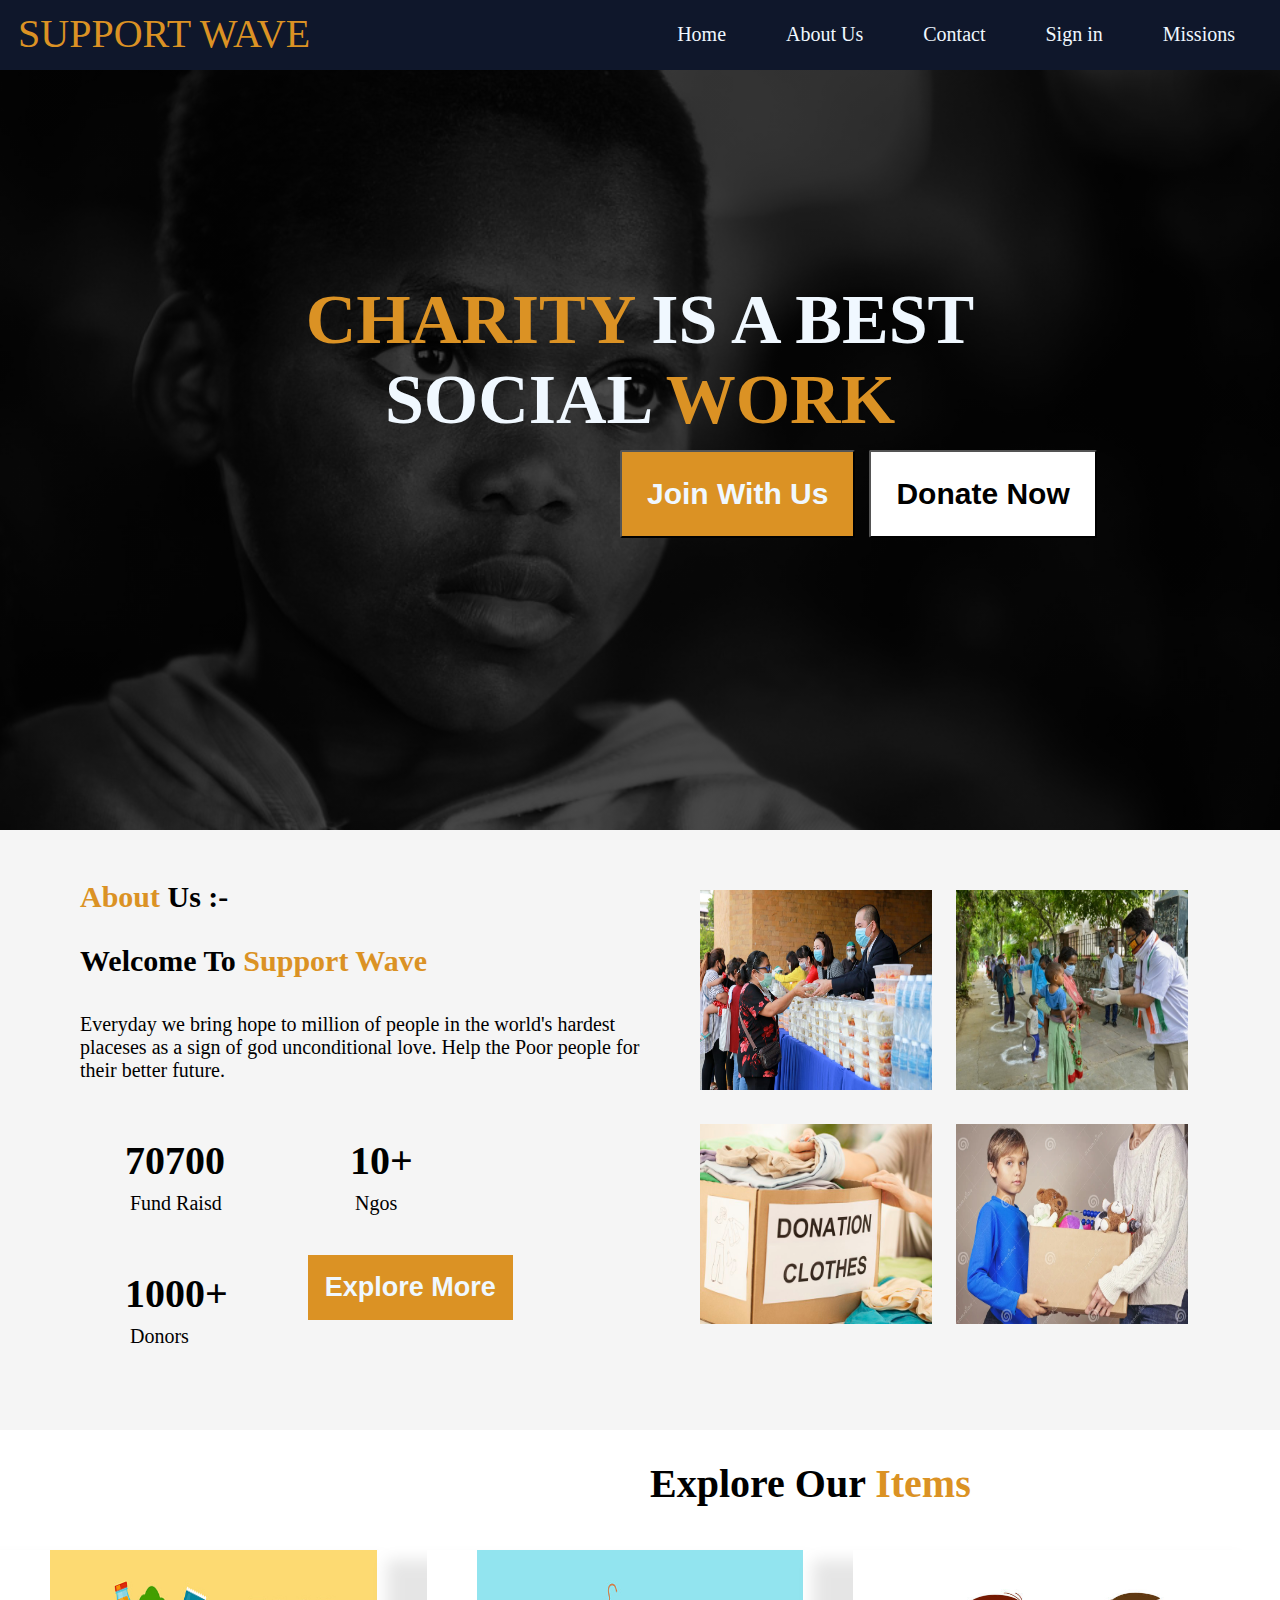
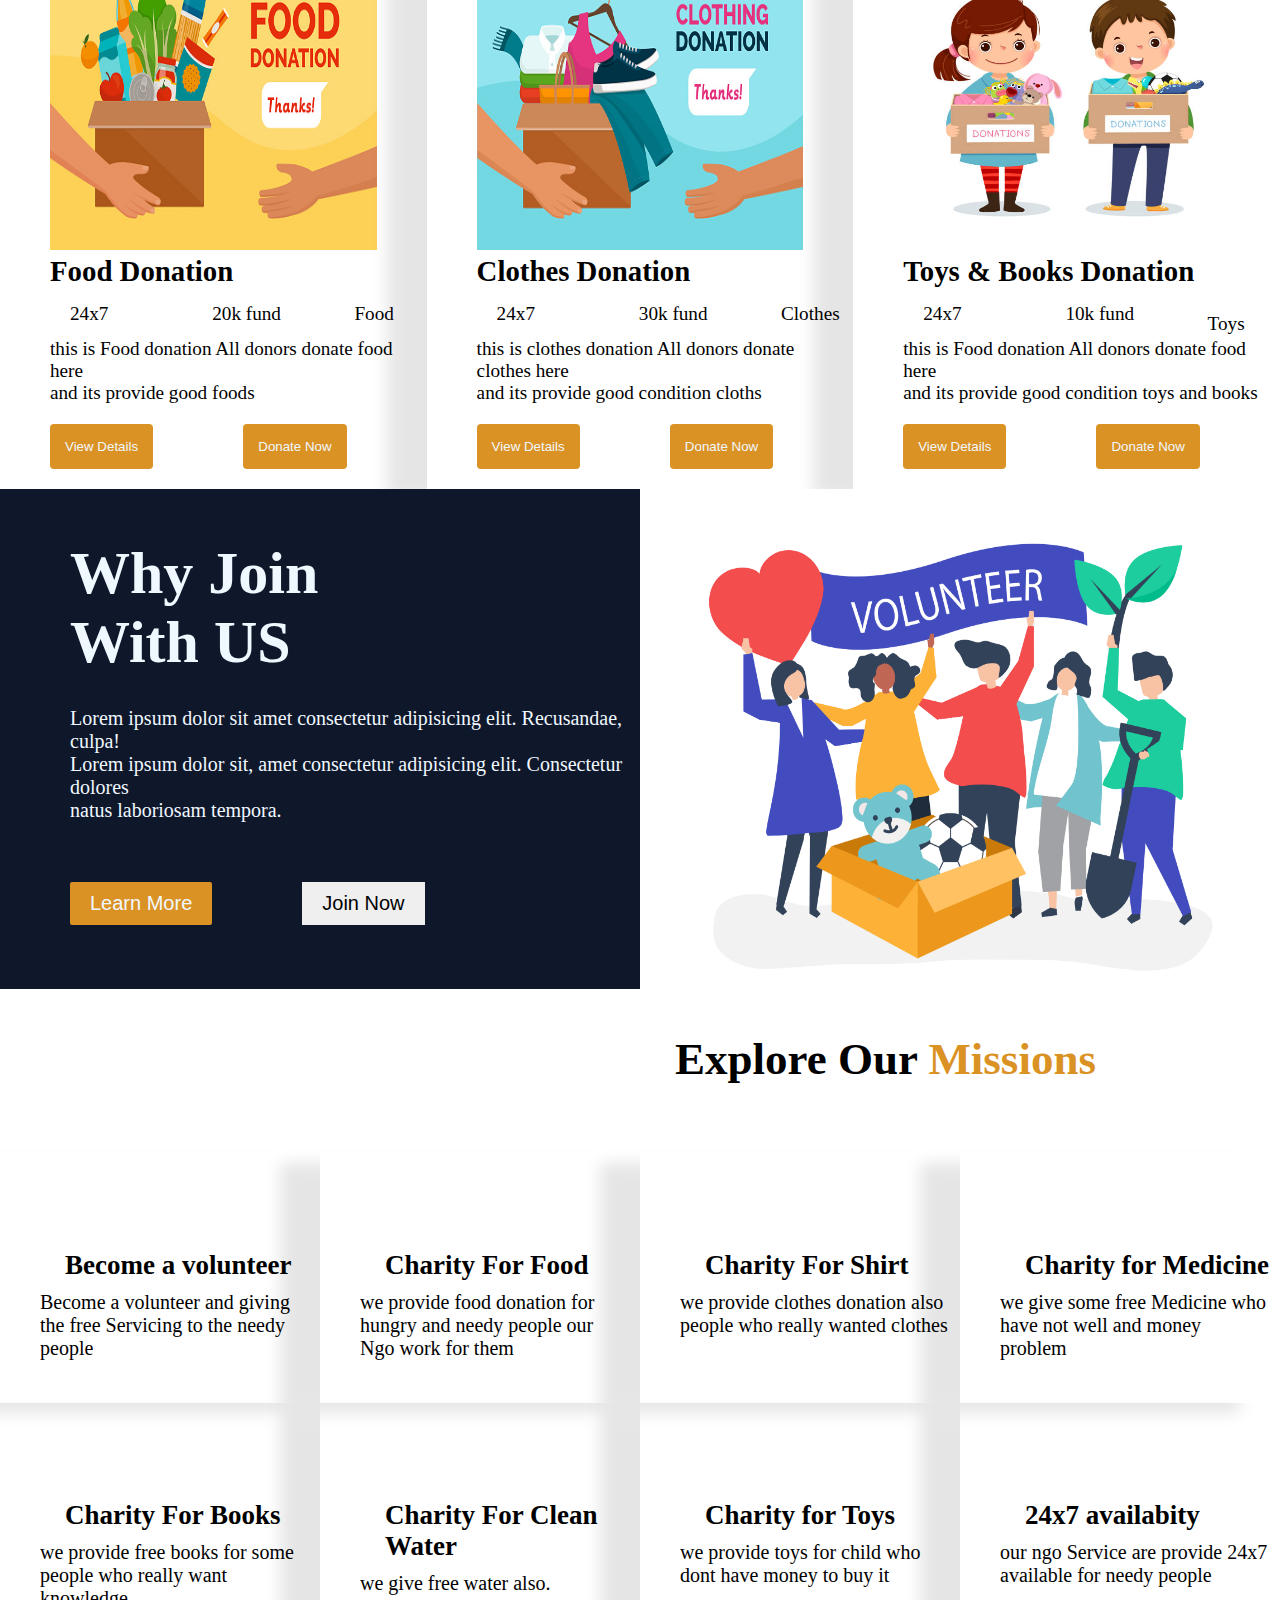
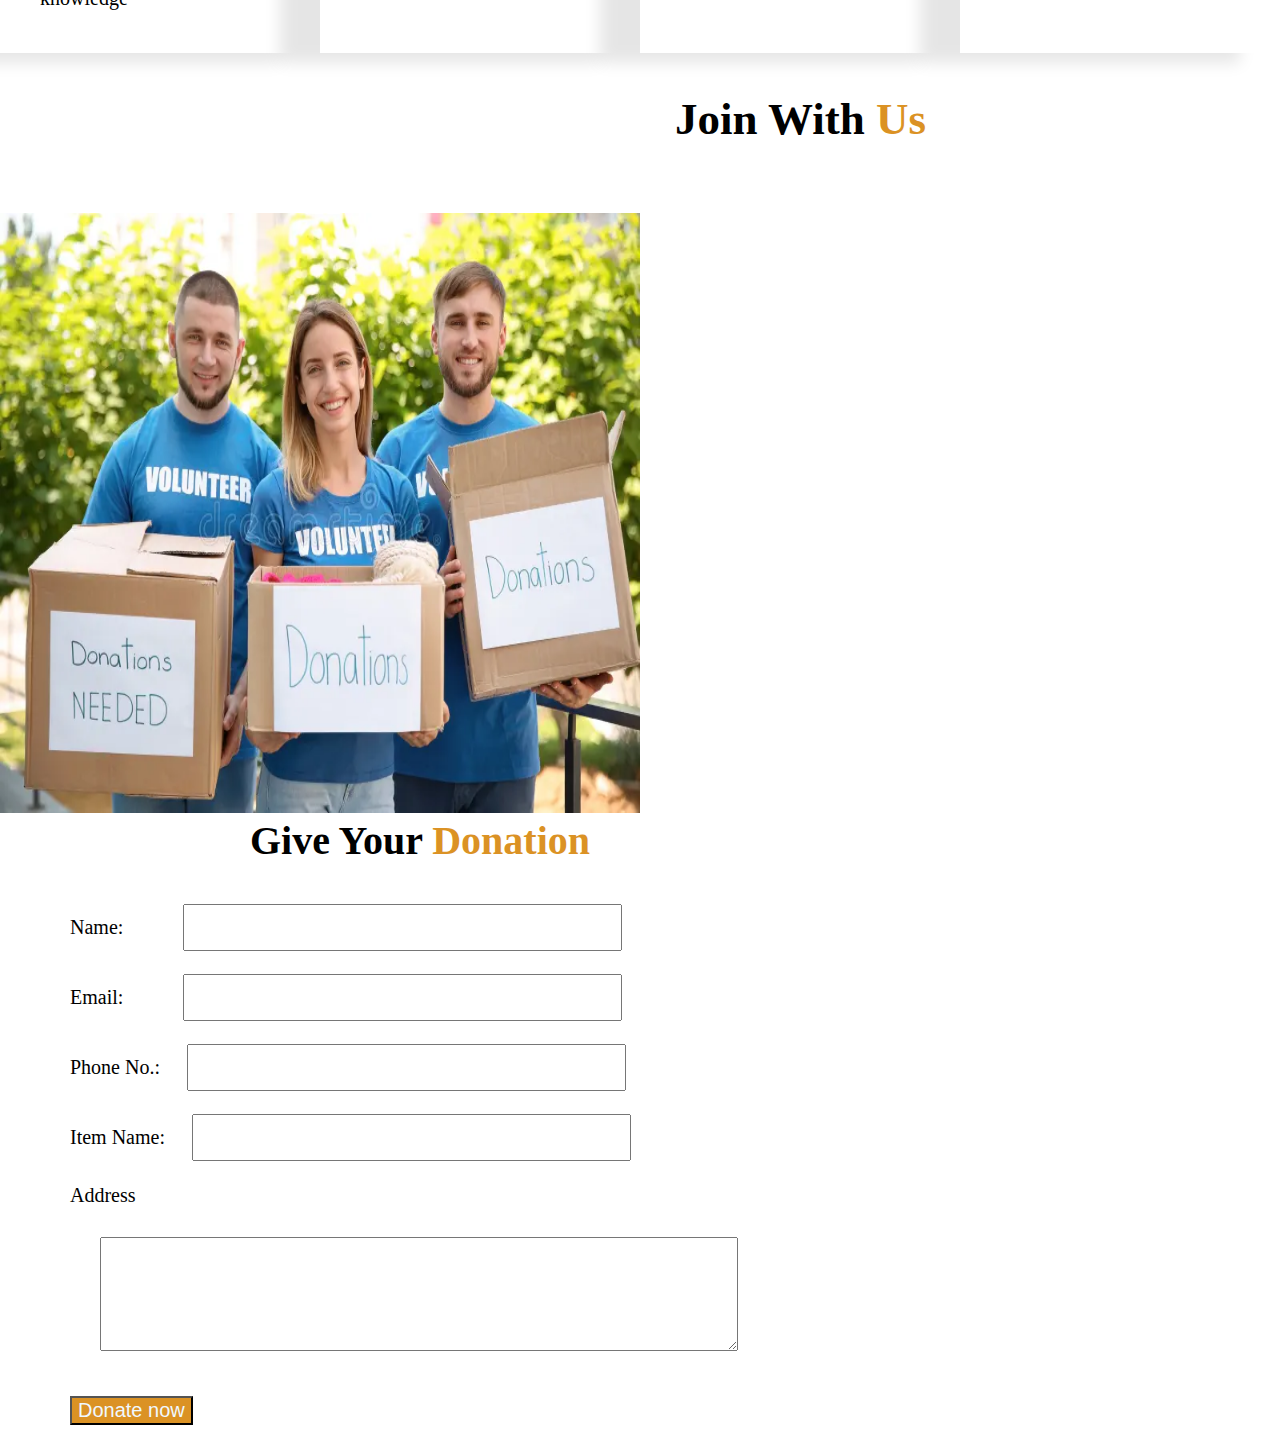
<file: index.html>
<!DOCTYPE html>
<html lang="en">
<head>
    <meta charset="UTF-8">
    <meta name="viewport" content="width=device-width, initial-scale=1.0">
    <title>Document</title>
    <link rel="stylesheet" href="https://cdnjs.cloudflare.com/ajax/libs/font-awesome/6.4.0/css/all.min.css" integrity="sha512-iecdLmaskl7CVkqkXNQ/ZH/XLlvWZOJyj7Yy7tcenmpD1ypASozpmT/E0iPtmFIB46ZmdtAc9eNBvH0H/ZpiBw==" crossorigin="anonymous" referrerpolicy="no-referrer" />
  
    <link rel="stylesheet" href="style.css">
</head>
<body>
    <nav>    <ul>
              <a href="http://127.0.0.1:5500/Services.html"><li>Missions</li></a>
              <a href="http://127.0.0.1:5500/booking.html"><li>Sign in</li></a>
                <a href="http://127.0.0.1:5500/contact.html"><li>Contact</li></a>
                <a href="http://127.0.0.1:5500/about.html"><li>About Us</li></a>
                <a href="http://127.0.0.1:5500/index.html"><li>Home</li> </a>       
            </ul>
            <p>SUPPORT WAVE</p>
        </nav>
   <header>
    <div class="container">
        <p><SPAN style="color:  rgb(219, 146, 36);">CHARITY</SPAN> IS A BEST<br>SOCIAL <span style="color: rgb(219, 146, 36);">WORK</span></p>
        <form>
            <button id="btn1">Join With Us</button>
            <a href="http://127.0.0.1:5500/contact.html"> <button id="btn2">Donate Now</button></a>
        </form>
    </div>   
   </header>
   
   <section>
    <div class="row">
        
        <div class="column">
            
<h3><span style="color: rgb(219, 146, 36);">About </span> Us :-</h3>
<h1>Welcome To <span style="color: rgb(219, 146, 36);">Support Wave</span></h1>

<p>Everyday we bring hope to million of people in the world's hardest placeses as a sign of god unconditional love. Help the Poor people for their better future.</p>
<div class="row1">
    <div class="column1">
        
        <i class="fa-solid fa-dollar-sign"></i><h2>70700</h2>
    <p>Fund Raisd</p>
   </div>

    
    <div class="column1"><i class="fa-solid fa-building-ngo"></i><h2>10+</h2>
    <p>Ngos</p></div>
    <div class="column1"><i class="fa-solid fa-users"></i><h2>1000+</h2>
    <p>Donors</p></div>
    
</div>
<form>
    <button>Explore More</button>
</form>
        </div>
        <div class="column">
            <div class="img1"><img src="food1.jpg" width="40%" height="200px">
                <span style="margin-left: 20px; margin-top: 5px;" > <img src="food2.jpg" width="40%" height="200px" ></span>
           </div>
        <div class="img2">
          <img src="166668210.jpg" width="40%" height="200px">
          <span style="margin-left: 20px; "><img src="toys1.jpg" width="40%" height="200px"></span>
        </div>
        
       
    </div>
    
</section>
<div class="foot">
   <p> Explore Our <span style="color: rgb(219, 146, 36);">Items</span></p>
</div>
<div class="foot1">
    <div class="row2">
        <div class="column2">
            <img src="items1.jpg" width="100%" height="300px">
        
       
            <div class="conainer">
                <h2>Food Donation</h2>
                <i class="fa-solid fa-star"></i>
                <i class="fa-solid fa-star"></i>
                <i class="fa-solid fa-star"></i>
                <i class="fa-solid fa-star"></i>
                <i class="fa-solid fa-star"></i>
               
                </div>
                <div class="row3">
                    <div class="column3">
                        <i class="fa-solid fa-clock"></i>
                            <p>24x7</p>
                           
                           
                       
                    </div>
                    <div class="column3">
                     
                       
        <i class="fa-solid fa-dollar-sign"></i><p>20k fund</p>
                       
                   
                </div>
               <div class="column3">
                     
                <i class="fa-solid fa-bowl-food"></i><p>Food</p>
                   </div>
                   
         </div>
         
            
            <div id="para"><p> this is Food donation All donors donate food here<br> and its provide good foods</p></div>
            <div id="btn4"><button>View Details</button>
            </div>
            <div id="btn5"><a href="http://127.0.0.1:5500/contact.html"><button>Donate Now</button></a>
            </div>
        </div>
        <div class="column2">
            <img src="items2.jpg" width="100%" height="300px">
            <div class="conainer">
                <h2>Clothes Donation</h2>
                <i class="fa-solid fa-star"><p></p></i>
                <i class="fa-solid fa-star"></i>
                <i class="fa-solid fa-star"></i>
                <i class="fa-solid fa-star"></i>
                <i class="fa-solid fa-star"></i>
                </div>
               <div class="row3">
                <div class="column3">
                    
                    <i class="fa-solid fa-clock"></i>
                    <p>24x7</p>
                    
                   
                </div>
                <div class="column3">
                 
                    <i class="fa-solid fa-dollar-sign"></i><p>30k fund</p>
                   
               
            </div>
            <div class="column3">
                 
                <i class="fa-solid fa-shirt"></i><p>Clothes</p>

               
           
        </div>
               </div>
              
               <div id="para"><p> this is clothes donation All donors donate clothes here<br> and its provide good condition cloths</p></div>
           <div id="btn4"><button>View Details</button>
            </div>
            <div id="btn5"><a href="http://127.0.0.1:5500/contact.html"><button >Donate Now</button></a>
            </div>
              
        </div>
        <div class="column2">
            <img src="items3.jpg" width="100%" height="300px">
           
            <div class="conainer">
                <h2>Toys & Books Donation</h2>
                <i class="fa-solid fa-star"></i>
                <i class="fa-solid fa-star"></i>
                <i class="fa-solid fa-star"></i>
                <i class="fa-solid fa-star"></i>
                <i class="fa-solid fa-star"></i>
                </div>
                <div class="row3">
                    <div class="column3">
                        
                        <i class="fa-solid fa-clock"></i>
                        <p>24x7</p>
                           
                           
                       
                    </div>
                    <div class="column3">
                     
                        <i class="fa-solid fa-dollar-sign"></i><p>10k fund</p>
                       
                   
                </div>
                <div class="column3">
                    <i class="fa-solid fa-futbol"></i>
                    <p>Toys</p>
                </div>
                </div>
                <div id="para"><p> this is Food donation All donors donate food here<br> and its provide good condition toys and books</p></div>
        
                <div id="btn4"><button>View Details</button>
                </div>
                <div id="btn5"><a href="http://127.0.0.1:5500/contact.html"><button>Donate Now</button></a>
                </div>
    
                   
               
            </div>
            
                  
             </div>
            
        </div>
    </div>
</div>   

<div class="foot2">
    <div class="row4">
        <div class="column4">
         <p>Why Join <br> With  US</p>
         <div id="p1">Lorem ipsum dolor sit amet consectetur adipisicing elit. Recusandae, culpa!<br> Lorem ipsum dolor sit, amet consectetur adipisicing elit. Consectetur dolores<br> natus laboriosam tempora.
         </div>
         <div id="btn4"><button>Learn More</button>
         </div>
         <div id="btn5"><button>Join Now</button>
         </div>
        </div>
        <div class="column5">
<img src="vector-people-volunteering-and-donating-money-and-items-to-a-charitable-cause.jpg" width="100%" height="500px">
        </div>
    </div>

</div>


<div class="foot5">
    <p> Explore Our <span style="color: rgb(219, 146, 36);">Missions</span></p>
 </div>
    <div class="foot6">
        <div class="row5">
            <div class="column6">
                <i class="fa-solid fa-handshake-angle"></i>
                <h3>Become a volunteer</h3>
                <p>Become a volunteer and giving the free Servicing 
                to the needy people </p>
           
            </div>
            <div class="column6">
                <i class="fa-solid fa-bowl-food"></i>
                <h3>Charity For Food</h3>
                <p>we provide food donation for hungry and needy 
                people our Ngo work for them</p>
            </div>
            <div class="column6">
                <i class="fa-solid fa-shirt"></i>
                <h3>Charity For Shirt</h3>
                <p>we provide clothes donation also
                people who really wanted clothes  </p>
               
            </div>
            <div class="column6">
                <i class="fa fa-heartbeat" aria-hidden="true"></i>
                <h3>Charity for Medicine</h3>
                <p>we give some free Medicine who have not well
                    and money problem
                </p>
               
            </div>
            <div class="column6">
                <i class="fa-solid fa-book"></i>
                <h3>Charity For Books</h3>
                <p>we provide free books for some people who really
                    want knowledge
                </p>
           
            </div>
            <div class="column6">
                <i class="fa-solid fa-bottle-water"></i>
                <h3>Charity For Clean Water</h3>
                <p>we give free water also.</p>
            </div>
            <div class="column6">
                <i class="fa-solid fa-futbol"></i>
                <h3>Charity for Toys</h3>
                <p>we provide toys for child who dont have money to 
                    buy it
                </p>
               
            </div>
            <div class="column6">
                <i class="fa-solid fa-clock"></i>
                <h3>24x7 availabity</h3>
                <p>our ngo Service are provide 24x7 available for needy people</p>
               
            </div>
          
        </div>
    </div>


<div class="reg">
    <div class="foot5">
        <p> Join With <span style="color: rgb(219, 146, 36);">Us</span></p>
     </div>

    <div class="row7">
        
        <div class="column7">
            <img src="young-volunteers-holding-boxes-donations-poor-people-outdoors-121434740.webp" width="100%" height="600px">

        </div>
        <div class="column7">
            <h3>Give Your <span style="color: rgb(219, 146, 36);">Donation</span></h3>
            <form>
                <div id="rg2">
                    <label for="Name">Name:</label>
                    <input type="text"><br><br>
                    <label for="Email">Email:</label>
                    <input type="text"><br><br>

                </div>
               
                <div id="rg1">
                    <label for="Email">Phone No.:</label>
                    <input type="text"><br><br>
                    <label for="Email">Item Name:</label>
                <input type="text"><br><br>
                </div>
               
                <div id="rg4"><label for="Email">Address</label>
                    <textarea id="w3review" name="w3review" rows="4" cols="50"></textarea></div>
                    <button id="btn6" style=" background-color: rgb(219, 146, 36); margin-top: 40px;
                     font-size: 20px;
                    color: aliceblue;">Donate now</button>
                
                
                
                


            </form>
            
            
        </div>
    </div>
</div>
</body>
</html>
</file>
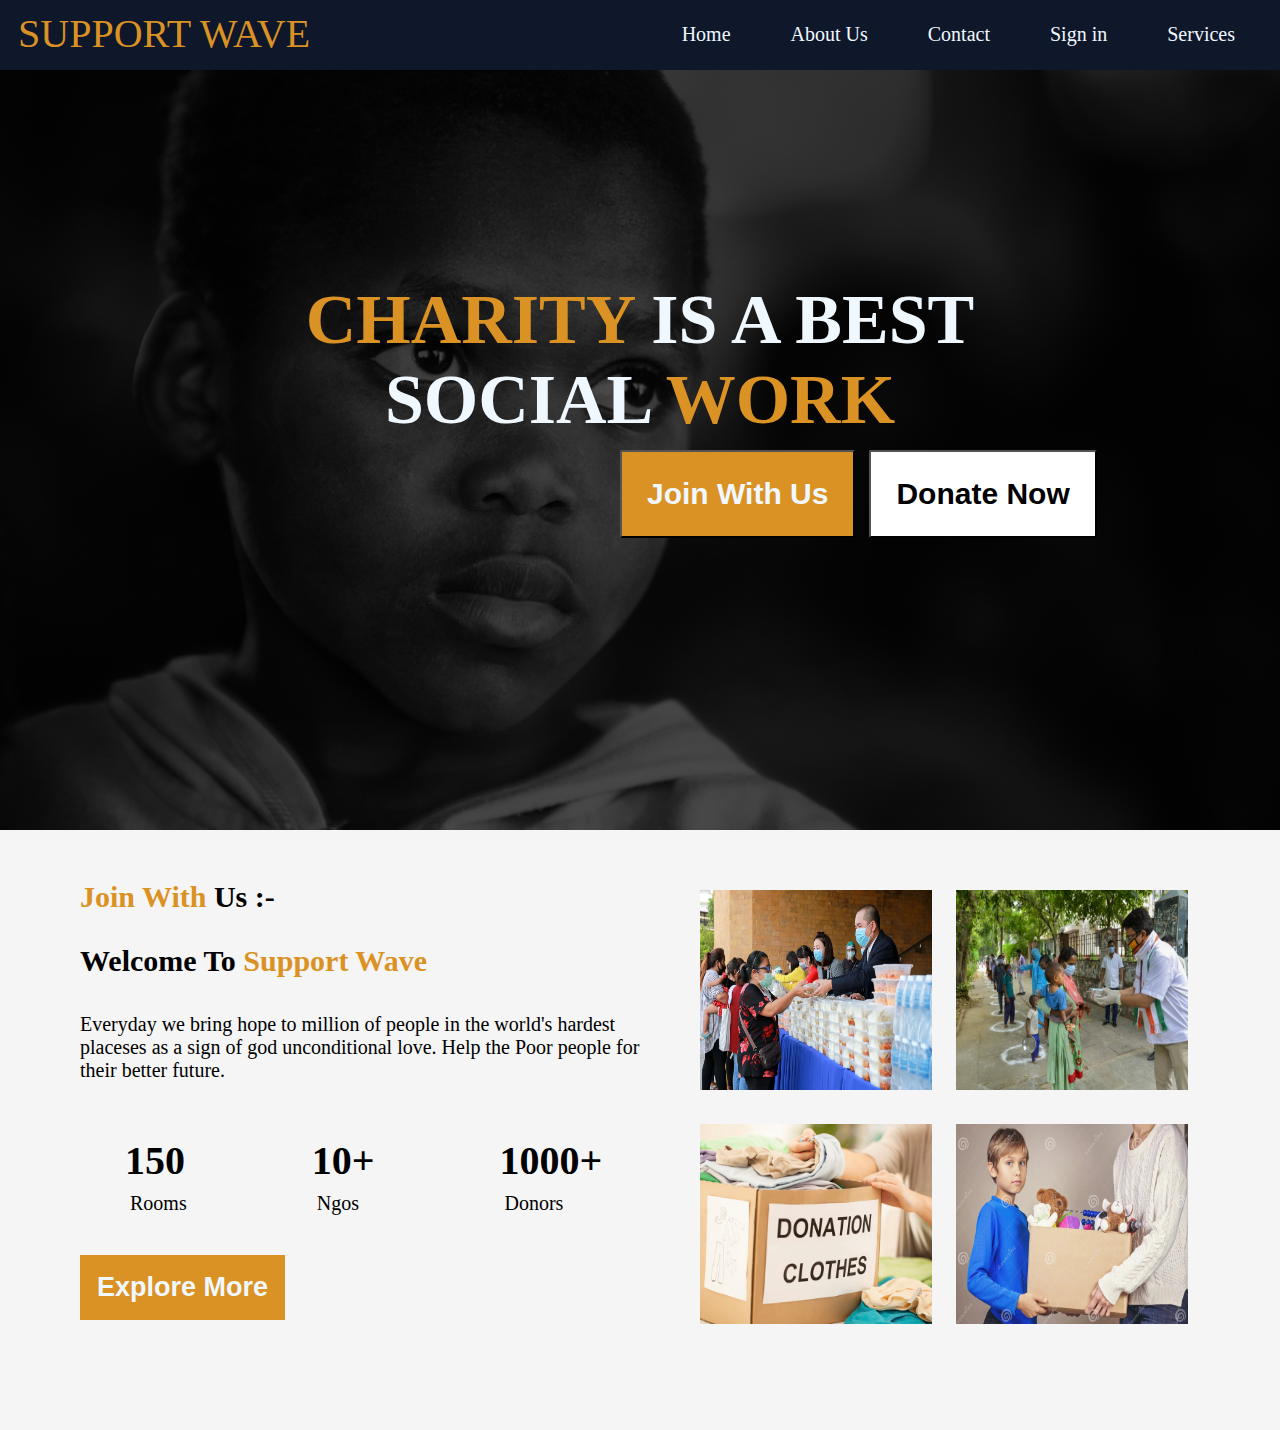
<file: about.html>
<!DOCTYPE html>
<html lang="en">
<head>
    <meta charset="UTF-8">
    <meta name="viewport" content="width=device-width, initial-scale=1.0">
    <title>Document</title>
    <link rel="stylesheet" href="https://cdnjs.cloudflare.com/ajax/libs/font-awesome/6.4.0/css/all.min.css" integrity="sha512-iecdLmaskl7CVkqkXNQ/ZH/XLlvWZOJyj7Yy7tcenmpD1ypASozpmT/E0iPtmFIB46ZmdtAc9eNBvH0H/ZpiBw==" crossorigin="anonymous" referrerpolicy="no-referrer" />
  
    <link rel="stylesheet" href="style.css">
</head>
<body>
    <nav>    <ul>
              <a href="http://127.0.0.1:5500/Services.html"><li>Services</li></a>
              <a href="http://127.0.0.1:5500/booking.html"><li>Sign in</li></a>
                <a href="http://127.0.0.1:5500/contact.html"><li>Contact</li></a>
                <a href="http://127.0.0.1:5500/about.html"><li>About Us</li></a>
                <a href="http://127.0.0.1:5500/index.html"><li>Home</li> </a>       
            </ul>
            <p>SUPPORT WAVE</p>
        </nav>
   <header>
    <div class="container">
        <p><SPAN style="color:  rgb(219, 146, 36);">CHARITY</SPAN> IS A BEST<br>SOCIAL <span style="color: rgb(219, 146, 36);">WORK</span></p>
        <form>
            <button id="btn1">Join With Us</button>
            <a href="http://127.0.0.1:5500/contact.html"> <button id="btn2">Donate Now</button></a>
        </form>
    </div>   
   </header>
   
   <section>
    <div class="row">
        
        <div class="column">
            
<h3><span style="color: rgb(219, 146, 36);">Join With </span> Us :-</h3>
<h1>Welcome To <span style="color: rgb(219, 146, 36);">Support Wave</span></h1>

<p>Everyday we bring hope to million of people in the world's hardest placeses as a sign of god unconditional love. Help the Poor people for their better future.</p>
<div class="row1">
    <div class="column1">
        
        <i class="fa-solid fa-hotel"></i><h2>150</h2>
    <p>Rooms</p>
   </div>

    
    <div class="column1"><i class="fa-solid fa-building-ngo"></i><h2>10+</h2>
    <p>Ngos</p></div>
    <div class="column1"><i class="fa-solid fa-users"></i><h2>1000+</h2>
    <p>Donors</p></div>
    
</div>
<form>
    <button>Explore More</button>
</form>
        </div>
        <div class="column">
            <div class="img1"><img src="food1.jpg" width="40%" height="200px">
                <span style="margin-left: 20px; margin-top: 5px;" > <img src="food2.jpg" width="40%" height="200px" ></span>
           </div>
        <div class="img2">
          <img src="166668210.jpg" width="40%" height="200px">
          <span style="margin-left: 20px; "><img src="toys1.jpg" width="40%" height="200px"></span>
        </div>
        
       
    </div>
    
</section>
</file>
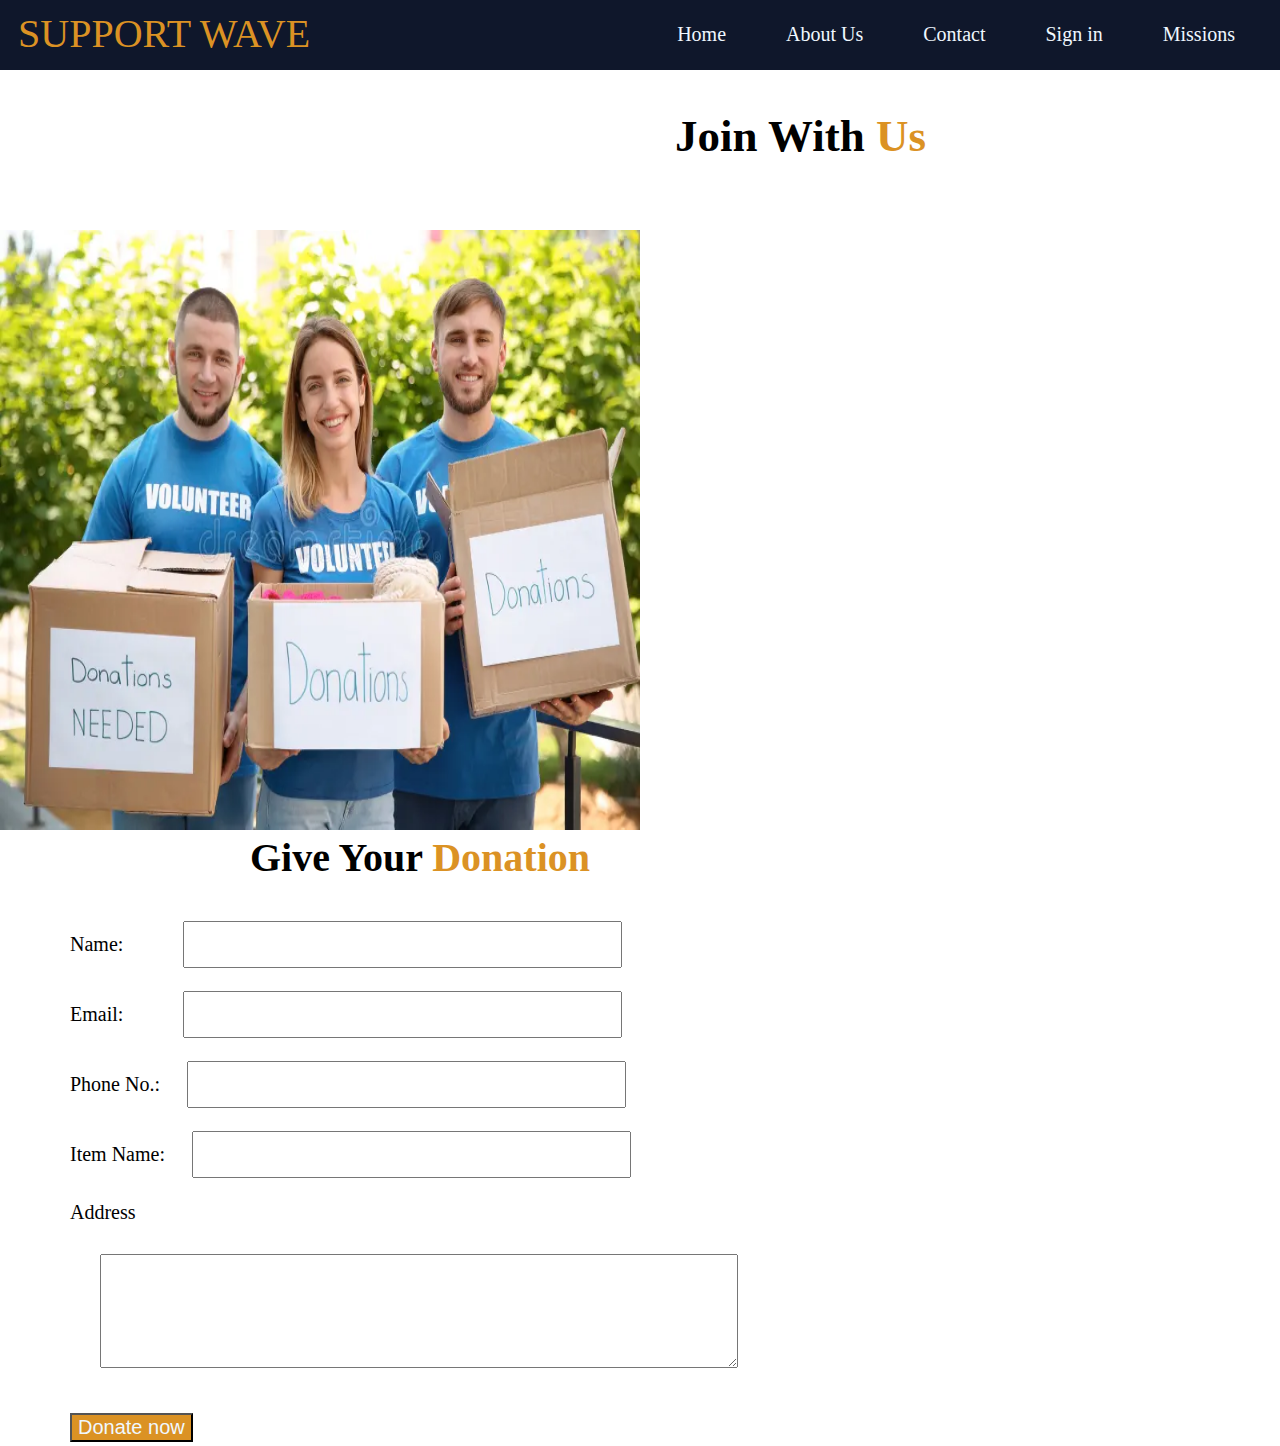
<file: contact.html>
<!DOCTYPE html>
<html lang="en">
<head>
    <meta charset="UTF-8">
    <meta name="viewport" content="width=device-width, initial-scale=1.0">
    <title>Document</title>
    <link rel="stylesheet" href="https://cdnjs.cloudflare.com/ajax/libs/font-awesome/6.4.0/css/all.min.css" integrity="sha512-iecdLmaskl7CVkqkXNQ/ZH/XLlvWZOJyj7Yy7tcenmpD1ypASozpmT/E0iPtmFIB46ZmdtAc9eNBvH0H/ZpiBw==" crossorigin="anonymous" referrerpolicy="no-referrer" />
  
    <link rel="stylesheet" href="style.css">
</head>
<body>
    <nav>    <ul>
        <a href="http://127.0.0.1:5500/Services.html"><li>Missions</li></a>
        <a href="http://127.0.0.1:5500/booking.html"><li>Sign in</li></a>
          <a href="http://127.0.0.1:5500/contact.html"><li>Contact</li></a>
          <a href="http://127.0.0.1:5500/about.html"><li>About Us</li></a>
          <a href="http://127.0.0.1:5500/index.html"><li>Home</li> </a>       
      </ul>
      <p>SUPPORT WAVE</p>
  </nav>

  <div class="reg">
    <div class="foot5">
        <p> Join With <span style="color: rgb(219, 146, 36);">Us</span></p>
     </div>

    <div class="row7">
        
        <div class="column7">
            <img src="young-volunteers-holding-boxes-donations-poor-people-outdoors-121434740.webp" width="100%" height="600px">

        </div>
        <div class="column7">
            <h3>Give Your <span style="color: rgb(219, 146, 36);">Donation</span></h3>
            <form>
                <div id="rg2">
                    <label for="Name">Name:</label>
                    <input type="text"><br><br>
                    <label for="Email">Email:</label>
                    <input type="text"><br><br>

                </div>
               
                <div id="rg1">
                    <label for="Email">Phone No.:</label>
                    <input type="text"><br><br>
                    <label for="Email">Item Name:</label>
                <input type="text"><br><br>
                </div>
               
                <div id="rg4"><label for="Email">Address</label>
                    <textarea id="w3review" name="w3review" rows="4" cols="50"></textarea></div>
                    <button id="btn6" style=" background-color: rgb(219, 146, 36); margin-top: 40px;
                     font-size: 20px;
                    color: aliceblue;">Donate now</button>
                
                
                
                


            </form>
            
            
        </div>
    </div>
</div>
</file>
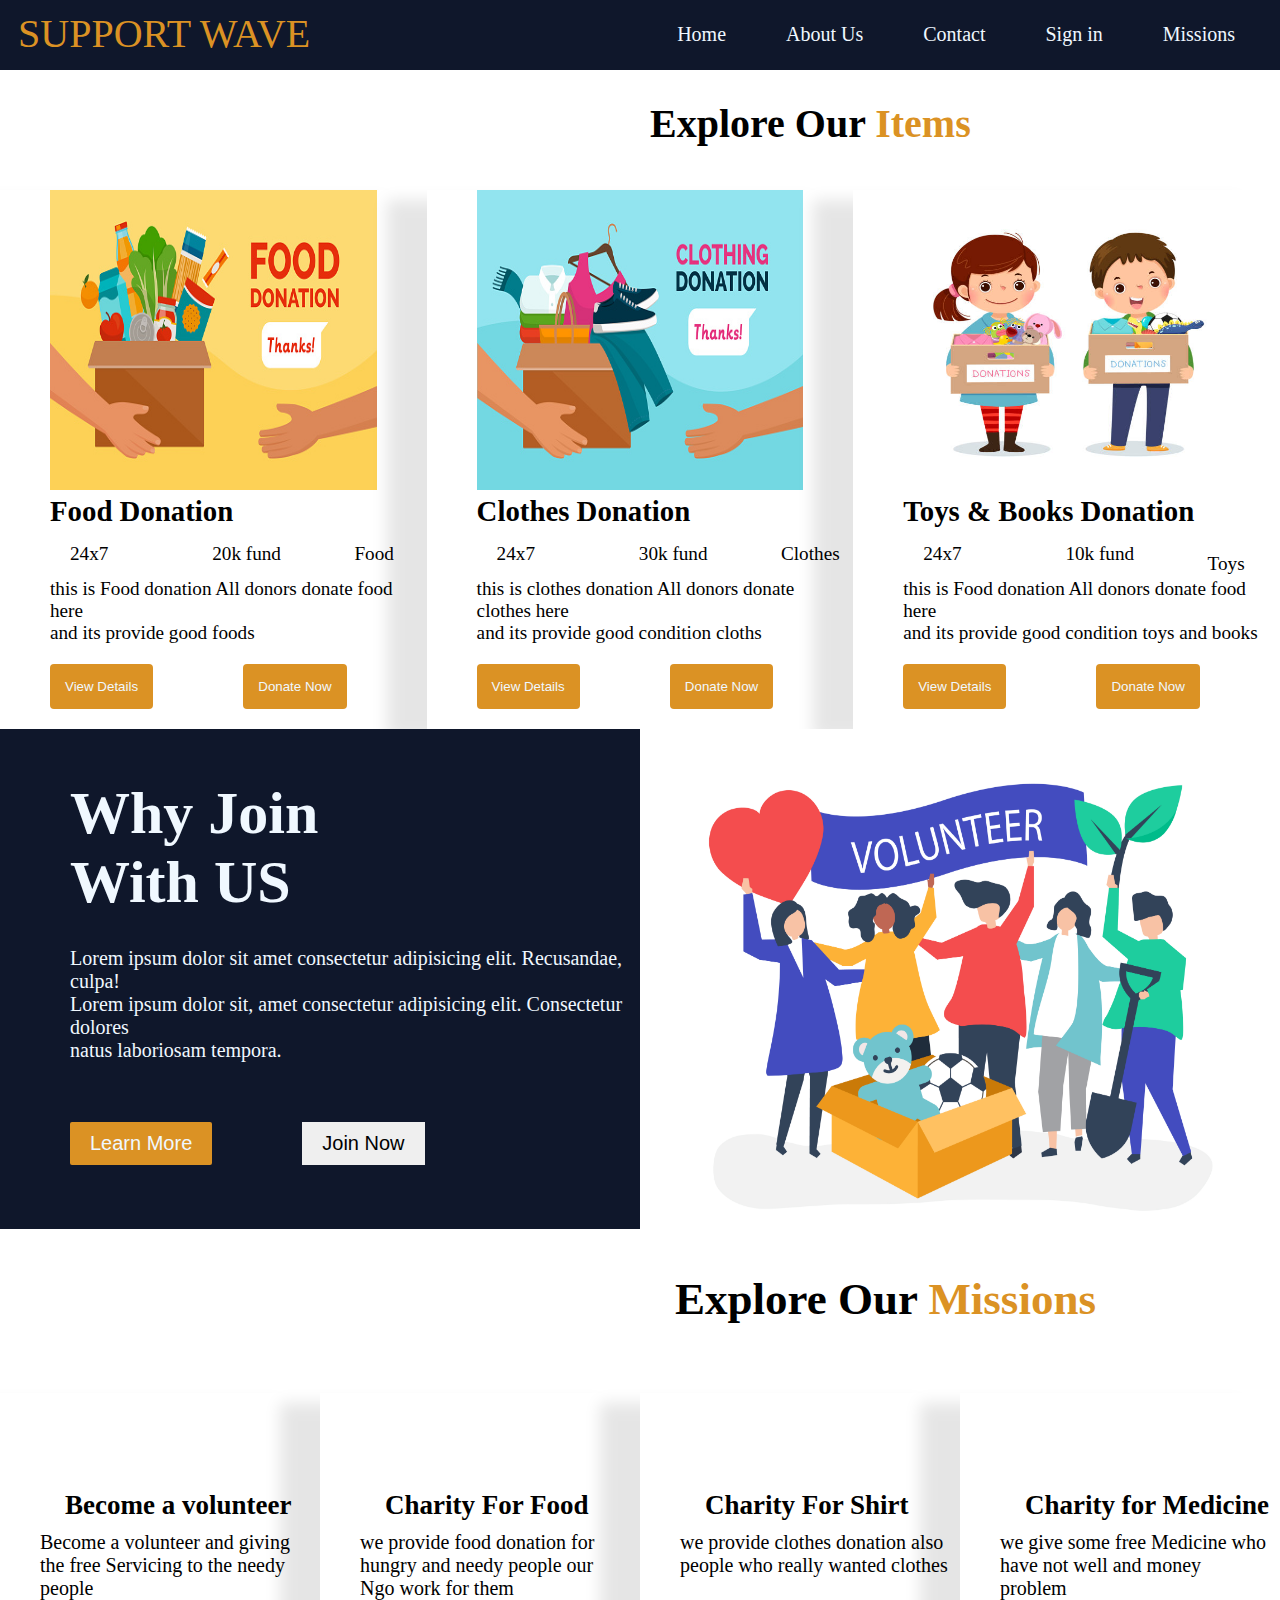
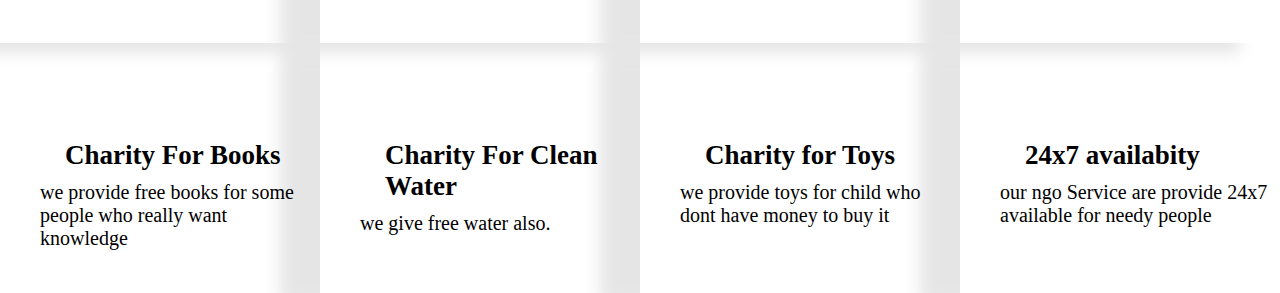
<file: items.html>
<!DOCTYPE html>
<html lang="en">
<head>
    <meta charset="UTF-8">
    <meta name="viewport" content="width=device-width, initial-scale=1.0">
    <title>Document</title>
    <link rel="stylesheet" href="https://cdnjs.cloudflare.com/ajax/libs/font-awesome/6.4.0/css/all.min.css" integrity="sha512-iecdLmaskl7CVkqkXNQ/ZH/XLlvWZOJyj7Yy7tcenmpD1ypASozpmT/E0iPtmFIB46ZmdtAc9eNBvH0H/ZpiBw==" crossorigin="anonymous" referrerpolicy="no-referrer" />
  
    <link rel="stylesheet" href="style.css">
</head>
<body>
    <nav>    <ul>
        <a href="http://127.0.0.1:5500/Services.html"><li>Missions</li></a>
        <a href="http://127.0.0.1:5500/booking.html"><li>Sign in</li></a>
          <a href="http://127.0.0.1:5500/contact.html"><li>Contact</li></a>
          <a href="http://127.0.0.1:5500/about.html"><li>About Us</li></a>
          <a href="http://127.0.0.1:5500/index.html"><li>Home</li> </a>       
      </ul>
      <p>SUPPORT WAVE</p>
  </nav>
    
  <div class="foot">
    <p> Explore Our <span style="color: rgb(219, 146, 36);">Items</span></p>
 </div>
 <div class="foot1">
     <div class="row2">
         <div class="column2">
             <img src="items1.jpg" width="100%" height="300px">
         
        
             <div class="conainer">
                 <h2>Food Donation</h2>
                 <i class="fa-solid fa-star"></i>
                 <i class="fa-solid fa-star"></i>
                 <i class="fa-solid fa-star"></i>
                 <i class="fa-solid fa-star"></i>
                 <i class="fa-solid fa-star"></i>
                
                 </div>
                 <div class="row3">
                     <div class="column3">
                         <i class="fa-solid fa-clock"></i>
                             <p>24x7</p>
                            
                            
                        
                     </div>
                     <div class="column3">
                      
                        
         <i class="fa-solid fa-dollar-sign"></i><p>20k fund</p>
                        
                    
                 </div>
                <div class="column3">
                      
                 <i class="fa-solid fa-bowl-food"></i><p>Food</p>
                    </div>
                    
          </div>
          
             
             <div id="para"><p> this is Food donation All donors donate food here<br> and its provide good foods</p></div>
             <div id="btn4"><button>View Details</button>
             </div>
             <div id="btn5"><a href="http://127.0.0.1:5500/contact.html"><button>Donate Now</button></a>
             </div>
         </div>
         <div class="column2">
             <img src="items2.jpg" width="100%" height="300px">
             <div class="conainer">
                 <h2>Clothes Donation</h2>
                 <i class="fa-solid fa-star"><p></p></i>
                 <i class="fa-solid fa-star"></i>
                 <i class="fa-solid fa-star"></i>
                 <i class="fa-solid fa-star"></i>
                 <i class="fa-solid fa-star"></i>
                 </div>
                <div class="row3">
                 <div class="column3">
                     
                     <i class="fa-solid fa-clock"></i>
                     <p>24x7</p>
                     
                    
                 </div>
                 <div class="column3">
                  
                     <i class="fa-solid fa-dollar-sign"></i><p>30k fund</p>
                    
                
             </div>
             <div class="column3">
                  
                 <i class="fa-solid fa-shirt"></i><p>Clothes</p>
 
                
            
         </div>
                </div>
               
                <div id="para"><p> this is clothes donation All donors donate clothes here<br> and its provide good condition cloths</p></div>
            <div id="btn4"><button>View Details</button>
             </div>
             <div id="btn5"><a href="http://127.0.0.1:5500/contact.html"><button >Donate Now</button></a>
             </div>
               
         </div>
         <div class="column2">
             <img src="items3.jpg" width="100%" height="300px">
            
             <div class="conainer">
                 <h2>Toys & Books Donation</h2>
                 <i class="fa-solid fa-star"></i>
                 <i class="fa-solid fa-star"></i>
                 <i class="fa-solid fa-star"></i>
                 <i class="fa-solid fa-star"></i>
                 <i class="fa-solid fa-star"></i>
                 </div>
                 <div class="row3">
                     <div class="column3">
                         
                         <i class="fa-solid fa-clock"></i>
                         <p>24x7</p>
                            
                            
                        
                     </div>
                     <div class="column3">
                      
                         <i class="fa-solid fa-dollar-sign"></i><p>10k fund</p>
                        
                    
                 </div>
                 <div class="column3">
                     <i class="fa-solid fa-futbol"></i>
                     <p>Toys</p>
                 </div>
                 </div>
                 <div id="para"><p> this is Food donation All donors donate food here<br> and its provide good condition toys and books</p></div>
         
                 <div id="btn4"><button>View Details</button>
                 </div>
                 <div id="btn5"><a href="http://127.0.0.1:5500/contact.html"><button>Donate Now</button></a>
                 </div>
     
                    
                
             </div>
             
                   
              </div>
             
         </div>
     </div>
 </div>   
 
 <div class="foot2">
     <div class="row4">
         <div class="column4">
          <p>Why Join <br> With  US</p>
          <div id="p1">Lorem ipsum dolor sit amet consectetur adipisicing elit. Recusandae, culpa!<br> Lorem ipsum dolor sit, amet consectetur adipisicing elit. Consectetur dolores<br> natus laboriosam tempora.
          </div>
          <div id="btn4"><button>Learn More</button>
          </div>
          <div id="btn5"><button>Join Now</button>
          </div>
         </div>
         <div class="column5">
 <img src="vector-people-volunteering-and-donating-money-and-items-to-a-charitable-cause.jpg" width="100%" height="500px">
         </div>
     </div>
 
 </div>
 
 
 <div class="foot5">
     <p> Explore Our <span style="color: rgb(219, 146, 36);">Missions</span></p>
  </div>
     <div class="foot6">
         <div class="row5">
             <div class="column6">
                 <i class="fa-solid fa-handshake-angle"></i>
                 <h3>Become a volunteer</h3>
                 <p>Become a volunteer and giving the free Servicing 
                 to the needy people </p>
            
             </div>
             <div class="column6">
                 <i class="fa-solid fa-bowl-food"></i>
                 <h3>Charity For Food</h3>
                 <p>we provide food donation for hungry and needy 
                 people our Ngo work for them</p>
             </div>
             <div class="column6">
                 <i class="fa-solid fa-shirt"></i>
                 <h3>Charity For Shirt</h3>
                 <p>we provide clothes donation also
                 people who really wanted clothes  </p>
                
             </div>
             <div class="column6">
                 <i class="fa fa-heartbeat" aria-hidden="true"></i>
                 <h3>Charity for Medicine</h3>
                 <p>we give some free Medicine who have not well
                     and money problem
                 </p>
                
             </div>
             <div class="column6">
                 <i class="fa-solid fa-book"></i>
                 <h3>Charity For Books</h3>
                 <p>we provide free books for some people who really
                     want knowledge
                 </p>
            
             </div>
             <div class="column6">
                 <i class="fa-solid fa-bottle-water"></i>
                 <h3>Charity For Clean Water</h3>
                 <p>we give free water also.</p>
             </div>
             <div class="column6">
                 <i class="fa-solid fa-futbol"></i>
                 <h3>Charity for Toys</h3>
                 <p>we provide toys for child who dont have money to 
                     buy it
                 </p>
                
             </div>
             <div class="column6">
                 <i class="fa-solid fa-clock"></i>
                 <h3>24x7 availabity</h3>
                 <p>our ngo Service are provide 24x7 available for needy people</p>
                
             </div>
           
         </div>
     </div>
</file>
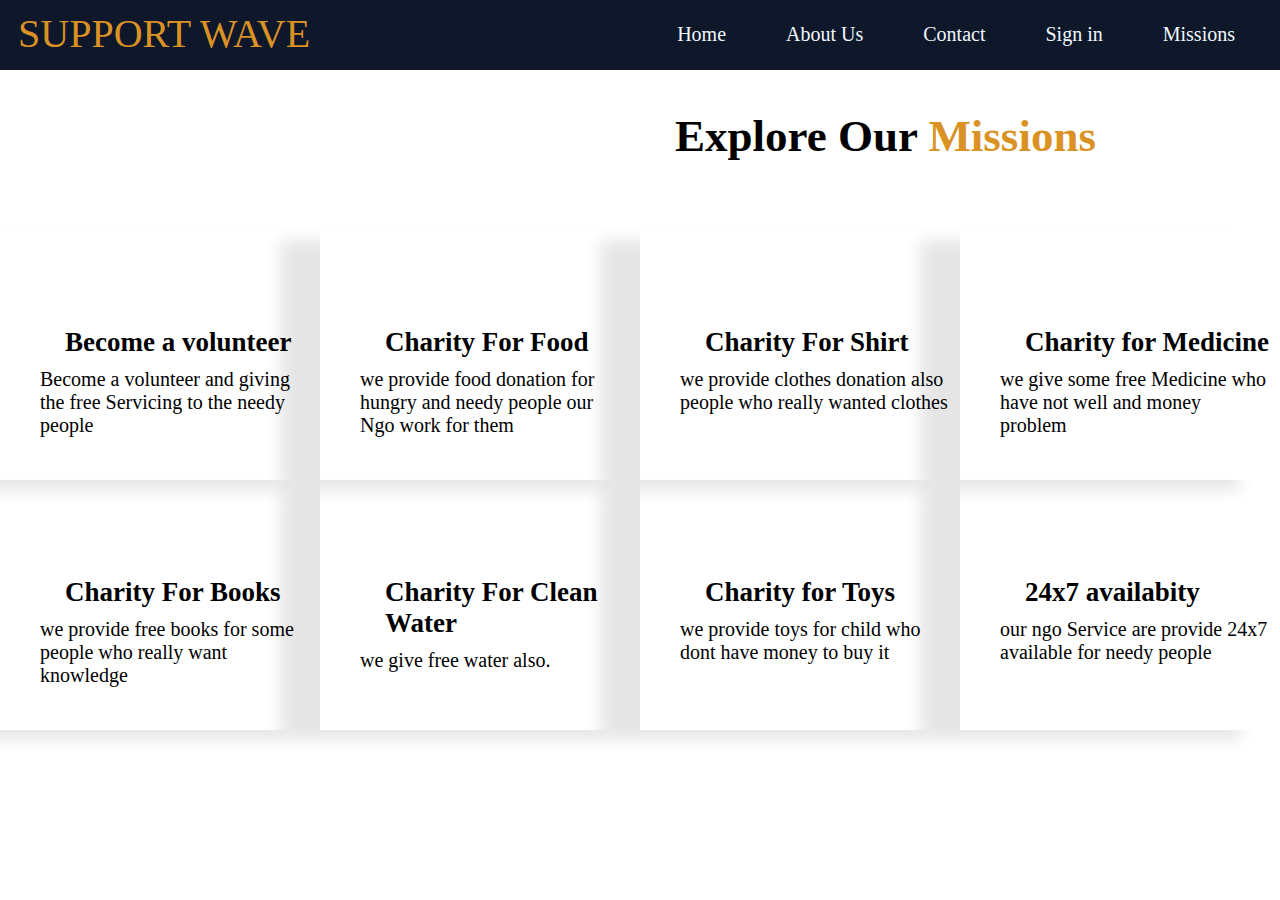
<file: Services.html>
<!DOCTYPE html>
<html lang="en">
<head>
    <meta charset="UTF-8">
    <meta name="viewport" content="width=device-width, initial-scale=1.0">
    <title>Document</title>
    <link rel="stylesheet" href="https://cdnjs.cloudflare.com/ajax/libs/font-awesome/6.4.0/css/all.min.css" integrity="sha512-iecdLmaskl7CVkqkXNQ/ZH/XLlvWZOJyj7Yy7tcenmpD1ypASozpmT/E0iPtmFIB46ZmdtAc9eNBvH0H/ZpiBw==" crossorigin="anonymous" referrerpolicy="no-referrer" />
  
    <link rel="stylesheet" href="style.css">
</head>
<body>
    <nav>    <ul>
        <a href="http://127.0.0.1:5500/Services.html"><li>Missions</li></a>
        <a href="http://127.0.0.1:5500/booking.html"><li>Sign in</li></a>
          <a href="http://127.0.0.1:5500/contact.html"><li>Contact</li></a>
          <a href="http://127.0.0.1:5500/about.html"><li>About Us</li></a>
          <a href="http://127.0.0.1:5500/index.html"><li>Home</li> </a>        
      </ul>
      <p>SUPPORT WAVE</p>
  </nav>
  

  <div class="foot5">
    <p> Explore Our <span style="color: rgb(219, 146, 36);">Missions</span></p>
 </div>
    <div class="foot6">
        <div class="row5">
            <div class="column6">
                <i class="fa-solid fa-handshake-angle"></i>
                <h3>Become a volunteer</h3>
                <p>Become a volunteer and giving the free Servicing 
                to the needy people </p>
           
            </div>
            <div class="column6">
                <i class="fa-solid fa-bowl-food"></i>
                <h3>Charity For Food</h3>
                <p>we provide food donation for hungry and needy 
                people our Ngo work for them</p>
            </div>
            <div class="column6">
                <i class="fa-solid fa-shirt"></i>
                <h3>Charity For Shirt</h3>
                <p>we provide clothes donation also
                people who really wanted clothes  </p>
               
            </div>
            <div class="column6">
                <i class="fa fa-heartbeat" aria-hidden="true"></i>
                <h3>Charity for Medicine</h3>
                <p>we give some free Medicine who have not well
                    and money problem
                </p>
               
            </div>
            <div class="column6">
                <i class="fa-solid fa-book"></i>
                <h3>Charity For Books</h3>
                <p>we provide free books for some people who really
                    want knowledge
                </p>
           
            </div>
            <div class="column6">
                <i class="fa-solid fa-bottle-water"></i>
                <h3>Charity For Clean Water</h3>
                <p>we give free water also.</p>
            </div>
            <div class="column6">
                <i class="fa-solid fa-futbol"></i>
                <h3>Charity for Toys</h3>
                <p>we provide toys for child who dont have money to 
                    buy it
                </p>
               
            </div>
            <div class="column6">
                <i class="fa-solid fa-clock"></i>
                <h3>24x7 availabity</h3>
                <p>our ngo Service are provide 24x7 available for needy people</p>
               
            </div>
          
        </div>
    </div>
</file>
<file: style.css>
*{
    margin: 0;
    box-sizing: border-box;
}
li{
    display: inline;
    display: block;
    float: right;
    color: aliceblue;
    padding: 15px;
    margin-right: 30px;
    font-size: 20px;
    margin-top: 8px;

}
nav{
    height: 70px;
    background-color: #0F172B;
}
li:hover{
    color: rgb(219, 146, 36);
}
 nav p{
    color: rgb(219, 146, 36);
    padding-top: 10px;
    padding-left: 18px;
    font-size: 40px;
    font-family: 'Times New Roman', Times, serif;
}

header{ 
    background: linear-gradient(rgba(0,0,0,0.7),rgba(0,0,0,0.7)),url(2.3.1.jpg);
    width: 100%;
    height: 760px;
    background-size: cover;
    
}
.container p{
    text-align: center;
    padding-top: 210px;
    color: aliceblue;
    font-size: 70px;
    font-weight: bolder;
    

}
form #btn1{
    background-color:  rgb(219, 146, 36);
    font-size: 30px;
    padding: 25px;
    text-align: center;
    margin-left: 620px;
    margin-top: 10px;
    font-weight: 600;
    color: aliceblue;
    border-radius: 2px;
}
form #btn2{
    background-color:  white;
    font-size: 30px;
    padding: 25px;
    text-align: center;
    margin-left: 10px;
    font-weight: 600;
    border-radius: 2px;
}
#btn1:hover{
    background-color: aliceblue;
    color: black;
}
#btn2:hover{
    background-color: rgb(219, 146, 36);
    color: white;
}
 .column{
    float: left;
    width: 50%;
    height: 600px;
    background-color: whitesmoke;
 }
 .column h1{
    font-weight: 800;
    font-size: 30px;
    padding-top: 30px;
    padding-left: 80px;

 }
  .column p{
    padding-left: 80px;
    padding-top: 35px;
    font-weight: lighter;
    font-size: 20px;
    
  }
  .column1{
    float: left;
    width: 33.33;  

  }
  .column1 h2{
 
    font-size: 40px;
   padding-top: 8px;
    padding-left: 125px;
  }
  .column1 p{
    font-size: 20px;
    padding-left: 130px;
    padding-top: 8px;
  
  }
  .column1 i{
    font-size: 40px;
    padding-left: 135px;
    color: rgb(219, 146, 36);
    padding-top: 60px;
  }
 .row button{
    margin-left: 80px;
    margin-top: 40px;
    background-color:  rgb(219, 146, 36);
    font-size: 27px;
     padding: 17px;
    font-weight: 700;
    color: aliceblue;
    border: whitesmoke;
    
 }
 .column h3{
    font-size: 30px;
    padding-left: 80px;
    padding-top: 50px;
 }
 .img1{
    margin-top: 60px;
    margin-left: 30px;
    padding-left: 30px;
   
 }
 .img2{
    margin-top: 30px;
    margin-left: 60px;
 }
 .foot p{
    height: 100px;
    padding-top: 30px;
    padding-left: 650px;
    font-weight: bold;
    
    font-size: 40px;
    display: table;
 }
 .foot1{
    margin-top: 20px;
    font-size: larger;
    
    height: 510px;
    
 }
 .column2{
    width: 33.33%;
    float: left;
    
    

 }
 .column2 img{
    padding-left: 50px;
    padding-right: 50px;
 }
 .column2 h2{
    padding-left: 50px;
    padding-top: 20px;
     display: inline;
    margin-top: 20px;

 }
 .column2 i{
    color: rgb(219, 146, 36);
    float: right;
    padding-top: 10px;
    font-size: 15px;
    padding-left: 10px;

    
    
 } 
 .conainer{
    padding-right: 60px;
 }
 .column3{
    float: left;
    width: 33.33%;
 }
.column3 i {
    float: left;
    margin-left: 50px;
    padding-right: 10px;
    margin-top: 10px;
}
.column3 p{
    padding-top: 15px;
}
.column2 #para p{
    margin-left: 50px;
    margin-top: 50px;
    
}
.column2{
  box-shadow: -40px 10px 15px rgba(0,0,0,0.1);
}
.column2 #btn4 button{
    margin-top: 20px;
    padding: 15px;
    float: left;
    margin-left: 50px;
    margin-bottom: 20px;
    background-color: rgb(219, 146, 36);
    border-radius: 4px;
    border: whitesmoke;
    color: aliceblue;
}
.column2 #btn5 button{
margin-top: 20px;
    padding: 15px;
    float: right;
    margin-right: 80px;
    background-color: rgb(219, 146, 36);
    color: aliceblue;
    border-radius: 4px;
    border: whitesmoke;
}
.column4{
    width: 50%;
    float: left;
    background-color: #0F172B;
    height: 500px;
    display: table;
    color: aliceblue;
    font-size: 20px;
    padding-left: 20px;
}
.column4 p{
    font-weight: 800;
    padding-left: 50px;
    padding-top: 50px;
    font-size: 60px;
}
.column5{
    width: 50%;
    float: right;
}
.column4 #p1{
    color: aliceblue;
    font-size: 20px;
    padding-top: 30px;
    padding-left: 50px;
}
.column4 #btn4 button{
    background-color: rgb(219, 146, 36);
    color: aliceblue;
    border: whitesmoke;
    float: left;
    padding-left: 20px;
    padding-right: 20px;
    padding-top: 10px;
    padding-bottom: 10px;
    margin-top: 60px;
    margin-left: 50px;
    font-weight: 400;
    font-size: 20px;
    border-radius: 2px;
}

.column4 #btn5 button{
   
   color: black;
    border: whitesmoke;
    float: left;
    padding-left: 20px;
    padding-right: 20px;
    padding-top: 10px;
    padding-bottom: 10px;
    margin-top: 60px;
    margin-left: 90px;
    font-size: 20px;
    font-weight: 400;
}
.foot5 p{
    height: 160px;
    font-size: 45px;
    display: table;
    text-align: center;
    margin-left: 675px;
    font-weight: 800;
    padding-top: 40px;
}
.row5{height: 500px;

}
.column6{
    width: 25%;
    height: 250px;
    display: table;
    float: left;
    padding: 10px;
    padding-top: 40px;
    box-shadow: -40px 10px 15px rgba(0,0,0,0.1);
}
.column6 i{
    font-size: 40px;
    color: rgb(219, 146, 36);
    margin-left: 140px;
}
.column6 h3{
    font-size: 27px;
    margin-top: 10px;
    margin-left: 55px;
}
.column6 p{
    font-size: 20px;
    margin-top: 10px;
    margin-left: 30px;
}
.column7{
    width: 50%;
    display: table;
    float: left;
}
.column7 h3{
    font-size: 40px;
    padding-left: 250px;
}
.column7 form {
    margin-left: 70px;
    margin-top: 40px;
    font-size: 20px;
}


.column7  #rg2 input{
    font-size: 20px;
    padding: 10px;
    padding-right: 160px;
    margin-left: 55px;
}
.column7  #rg1 input{
    font-size: 20px;
    padding: 10px;
    padding-right: 160px;
    margin-left: 22px;
}
.column7 #rg3 input{
    font-size: 20px;
    padding: 10px;
    padding-right: 160px;
    margin-left: 65px;
}
.column7 #rg4 textarea{
    font-size: 20px;
    padding: 10px;
    margin-top: 30px;
    padding-right: 10px;
    margin-left: 30px;
}
.column7 #rg4 #btn6 button{
    background-color: rgb(219, 146, 36);
    color: aliceblue;
    border: whitesmoke;
    float: left;
    

}
</file>
